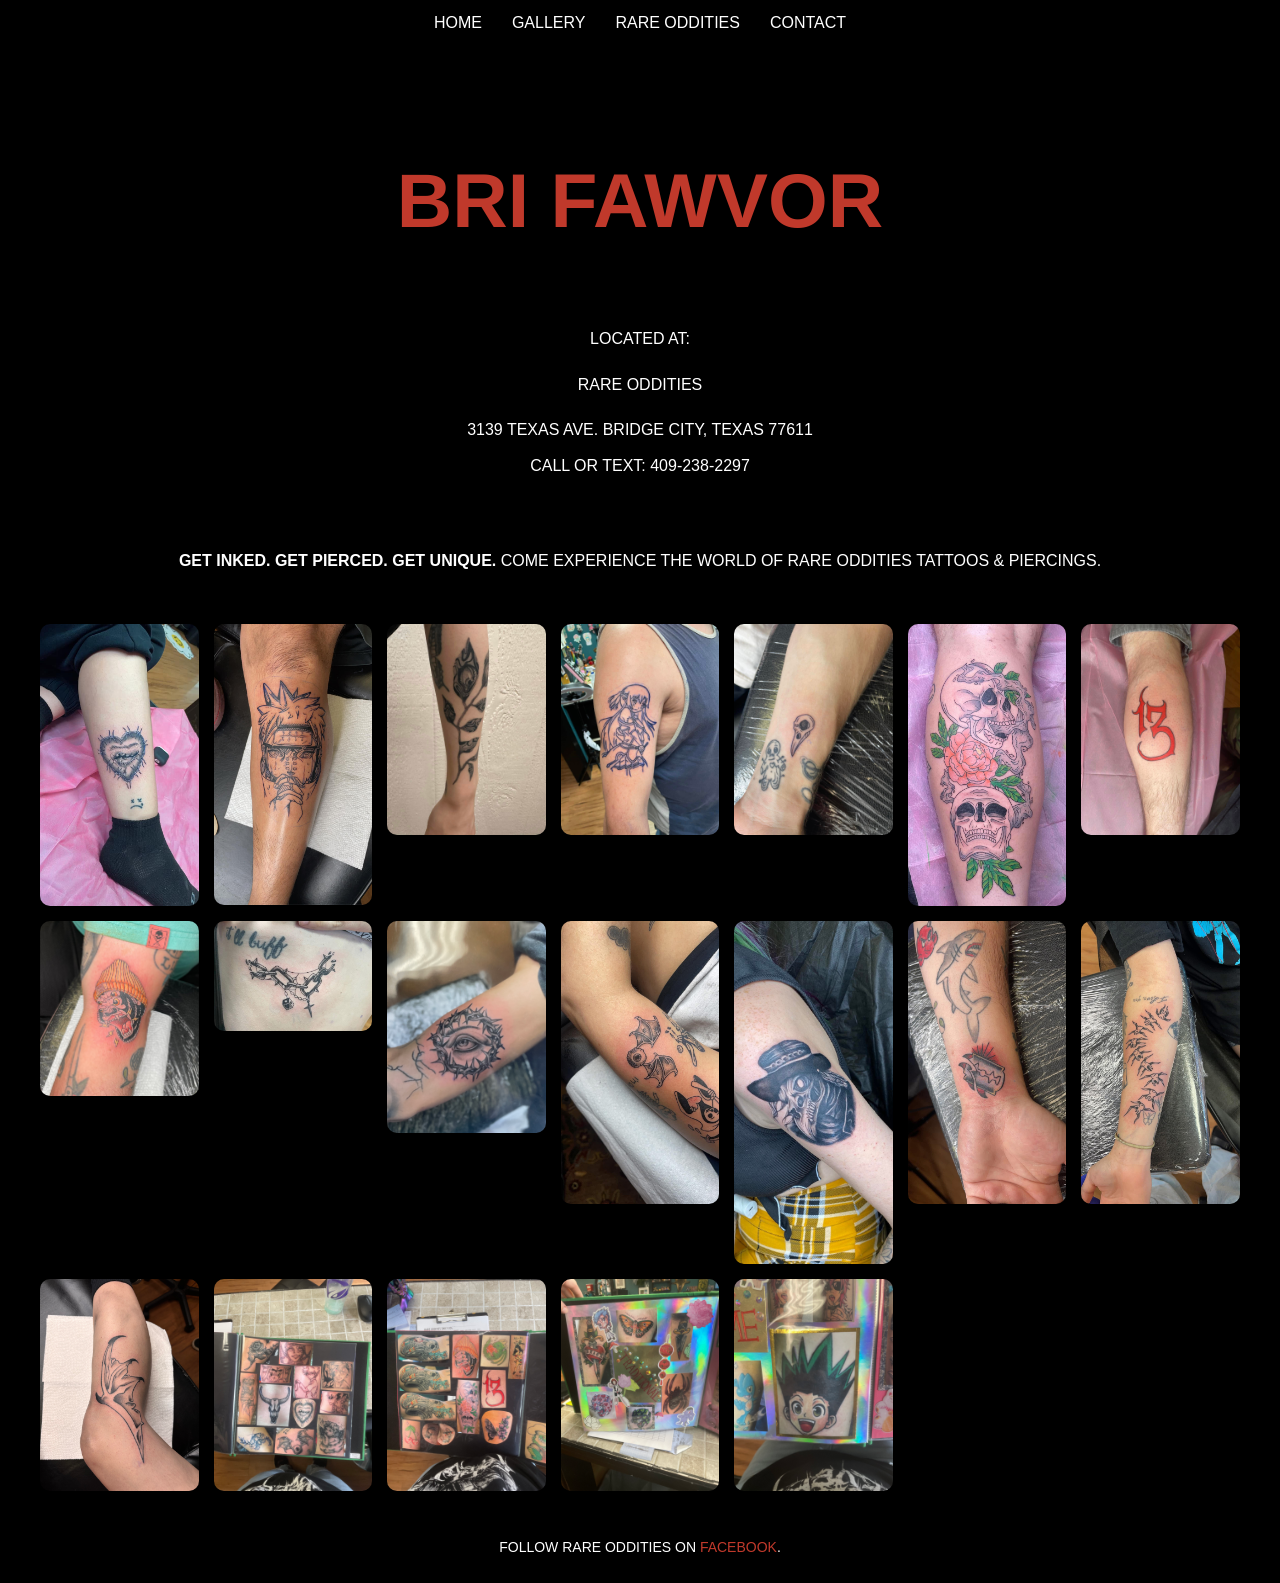
<file: index.html>
<!DOCTYPE html>
<html lang="en">
<head>
  <meta charset="UTF-8">
  <meta name="viewport" content="width=device-width, initial-scale=1.0">
  <title>Bri Fawvor</title>
  <link rel="stylesheet" href="styles.css">
</head>
<body>
  <!-- Navigation Bar -->
  <header class="navbar">
    <nav>
      <button class="menu-toggle" aria-label="Toggle navigation">☰</button>
      <ul class="nav-list">
        <li><a href="#intro">Home</a></li>
        <li><a href="#gallery">Gallery</a></li>
        <li><a href="https://www.facebook.com/groups/rareoddities" target="_blank">Rare Oddities</a></li>
        <li><a href="#contact">Contact</a></li>
      </ul>
    </nav>
  </header>

  <!-- Introduction Section -->
  <section class="intro" id="intro">
    <h1>Bri Fawvor</h1>
    <p>Located at:</p>
    <a href="https://www.facebook.com/groups/rareoddities" target="_blank">Rare Oddities</a>
    <p>3139 Texas Ave. Bridge City, Texas 77611</p>
    <p>Call or Text: 409-238-2297</p>
  </section>

  <!-- Motto Section -->
  <section class="motto">
    <p><strong>Get inked. Get pierced. Get unique.</strong> Come experience the world of Rare Oddities Tattoos & Piercings.</p>
  </section>

  <!-- Image Gallery Section -->
  <section class="gallery" id="gallery">
    <img src="heart.jpg" alt="Barbed Wire Heart">
    <img src="naruto.jpg" alt="Naruto">
    <img src="eyesPlant.jpg" alt="Plant with eyes">
    <img src="girl.jpg" alt="Anime girl">
    <img src="skull.jpg" alt="Animal skull">
    <img src="skullAndFlowers.jpg" alt="Skull and flowers">
    <img src="thirteen.jpg" alt="13">
    <img src="creature.jpg" alt="Creature">
    <img src="chain.JPG" alt="Chain">
    <img src="eye.jpg" alt="Eye">
    <img src="eyeWings.JPG" alt="Eyes with wings">
    <img src="flu.JPG" alt="Black Plague">
    <img src="razor.JPG" alt="Razor Blade">
    <img src="teeth.JPG" alt="Teeth">
    <img src="wing.jpg" alt="Wing">
    <img src="port1.jpg" alt="Portfolio">
    <img src="port2.jpg" alt="Portfolio">
    <img src="port3.jpg" alt="Portfolio">
    <img src="port4.jpg" alt="Portfolio">

  </section>

  <!-- Footer Section -->
  <footer id="contact">
    <p>Follow Rare Oddities on <a href="https://www.facebook.com/groups/rareoddities" target="_blank">Facebook</a>.</p>
  </footer>
  <script src="script.js"></script>
</body>
</html>
</file>
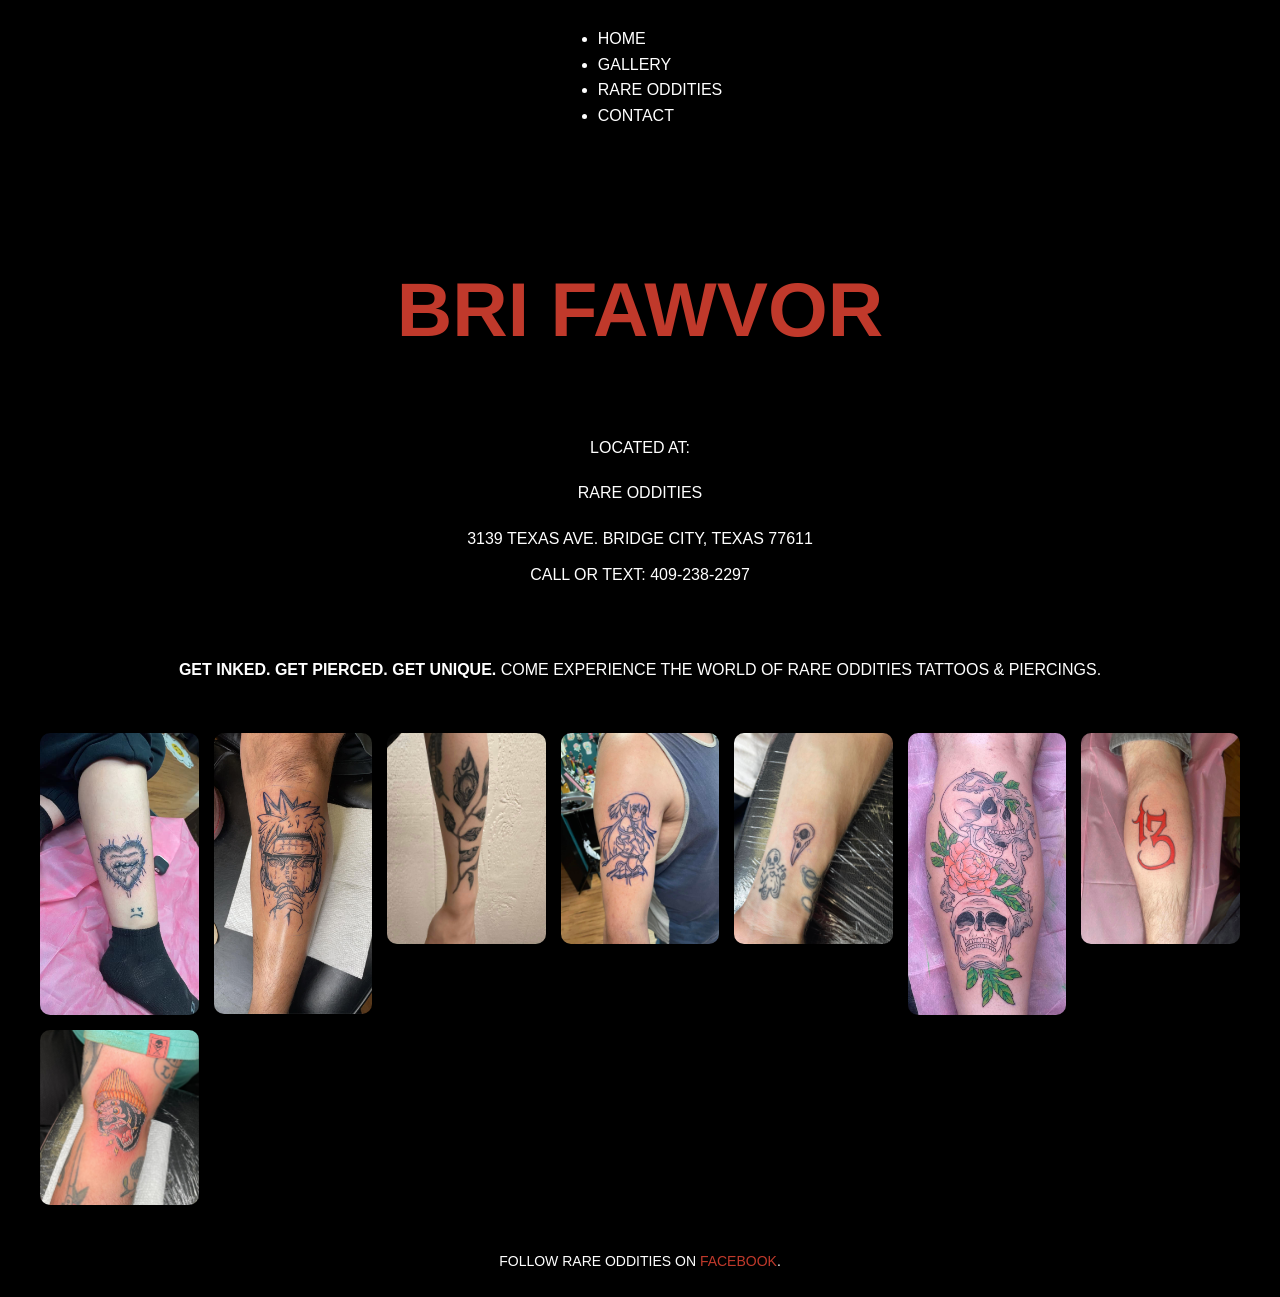
<file: briCard.html>
<!DOCTYPE html>
<html lang="en">
<head>
  <meta charset="UTF-8">
  <meta name="viewport" content="width=device-width, initial-scale=1.0">
  <title>Bri Fawvor</title>
  <link rel="stylesheet" href="styles.css">
</head>
<body>
  <!-- Navigation Bar -->
  <header class="navbar">
    <nav>
      <ul>
        <li><a href="#intro">Home</a></li>
        <li><a href="#gallery">Gallery</a></li>
        <li><a href="https://www.facebook.com/groups/rareoddities" target="_blank">Rare Oddities</a></li>
        <li><a href="#contact">Contact</a></li>
      </ul>
    </nav>
  </header>

  <!-- Introduction Section -->
  <section class="intro" id="intro">
    <h1>Bri Fawvor</h1>
    <p>Located at:</p>
    <a href="https://www.facebook.com/groups/rareoddities" target="_blank">Rare Oddities</a>
    <p>3139 Texas Ave. Bridge City, Texas 77611</p>
    <p>Call or Text: 409-238-2297</p>
  </section>

  <!-- Motto Section -->
  <section class="motto">
    <p><strong>Get inked. Get pierced. Get unique.</strong> Come experience the world of Rare Oddities Tattoos & Piercings.</p>
  </section>

  <!-- Image Gallery Section -->
  <section class="gallery" id="gallery">
    <img src="heart.jpg" alt="Barbed Wire Heart">
    <img src="naruto.jpg" alt="Naruto">
    <img src="eyesPlant.jpg" alt="Plant with eyes">
    <img src="girl.jpg" alt="Anime girl">
    <img src="skull.jpg" alt="Animal skull">
    <img src="skullAndFlowers.jpg" alt="Skull and flowers">
    <img src="thirteen.jpg" alt="13">
    <img src="creature.jpg" alt="Creature">
  </section>

  <!-- Footer Section -->
  <footer id="contact">
    <p>Follow Rare Oddities on <a href="https://www.facebook.com/groups/rareoddities" target="_blank">Facebook</a>.</p>
  </footer>
</body>
</html>
</file>
<file: styles.css>
/* General Styles */
body {
    font-family: "Century Gothic", sans-serif;
    margin: 0;
    background-color: black;
    color: white;
    line-height: 1.6;
  }
  
  h1 {
    text-transform: uppercase;
    color: #c0392b;
    font-size: 6vw; /* Scales with screen width */
  }
  
  p {
    margin: 10px 0;
    text-transform: uppercase;
  }
  
  a {
    color: white;
    text-decoration: none;
    transition: color 0.3s ease;
    text-transform: uppercase;
  }
  
  a:hover {
    color: #c0392b;
  }
  
  /* Navbar */
  .navbar {
    background-color: black;
    padding: 10px 20px;
    position: sticky;
    top: 0;
    z-index: 1000;
    display: flex;
    justify-content: center;
    align-items: center;
  }

  li {
    text-transform: uppercase;
  }
  
  .menu-toggle {
    display: none;
    font-size: 24px;
    color: white;
    background: none;
    border: none;
    cursor: pointer;
  }
  
  .nav-list {
    display: flex;
    list-style: none;
    padding: 0;
    margin: 0;
  }
  
  .nav-list li {
    margin: 0 15px;
  }
  
  /* Responsive Navbar */
  @media (max-width: 768px) {
    .menu-toggle {
      display: block;
    }
  
    .nav-list {
      display: none;
      flex-direction: column;
      position: absolute;
      top: 50px;
      right: 0;
      background-color: black;
      width: 100%;
      padding: 10px 0;
    }
  
    .nav-list.active {
      display: flex;
    }
  
    .nav-list li {
      margin: 10px 0;
      text-align: center;
    }
  }
  
  /* Intro Section */
  .intro {
    text-align: center;
    padding: 30px 15px;
    background: black;
  }
  
  .intro a {
    display: inline-block;
    margin: 10px 0;
    font-size: 16px;
  }
  
  .motto {
    text-align: center;
    padding: 20px;
    background-color: black;
    font-size: 16px;
  }
  
  /* Gallery Section */
  .gallery {
    display: grid;
    grid-template-columns: repeat(auto-fit, minmax(150px, 1fr));
    gap: 15px;
    padding: 20px;
    max-width: 1200px;
    margin: 0 auto;
  }
  
  .gallery img {
    width: 100%;
    height: auto;
    border-radius: 10px;
    box-shadow: 0 4px 8px rgba(0, 0, 0, 0.5);
    transition: transform 0.3s ease, box-shadow 0.3s ease;
  }
  
  .gallery img:hover {
    transform: scale(1.05);
    box-shadow: 0 8px 16px rgba(0, 0, 0, 0.8);
  }
  
  /* Footer */
  footer {
    text-align: center;
    background-color: black;
    padding: 15px 10px;
    font-size: 14px;
  }
  
  footer a {
    color: #c0392b;
  }
</file>
